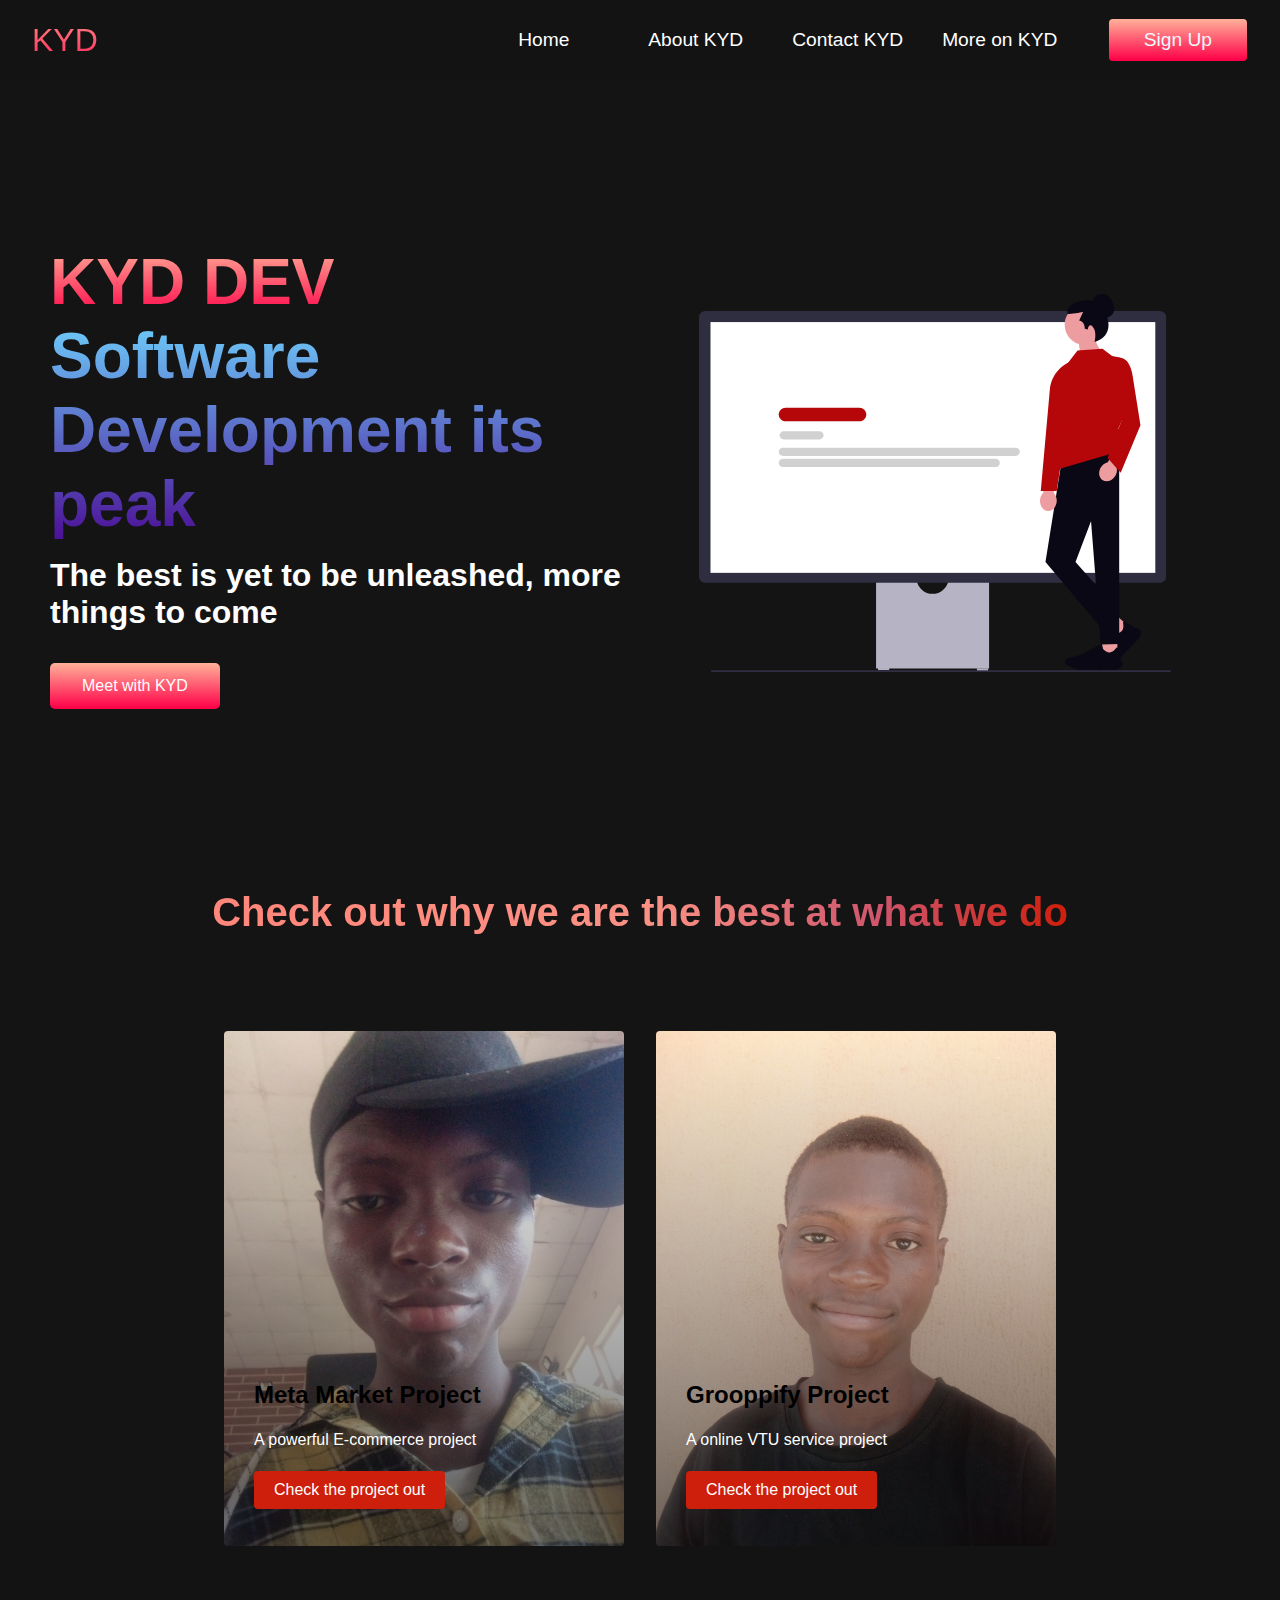
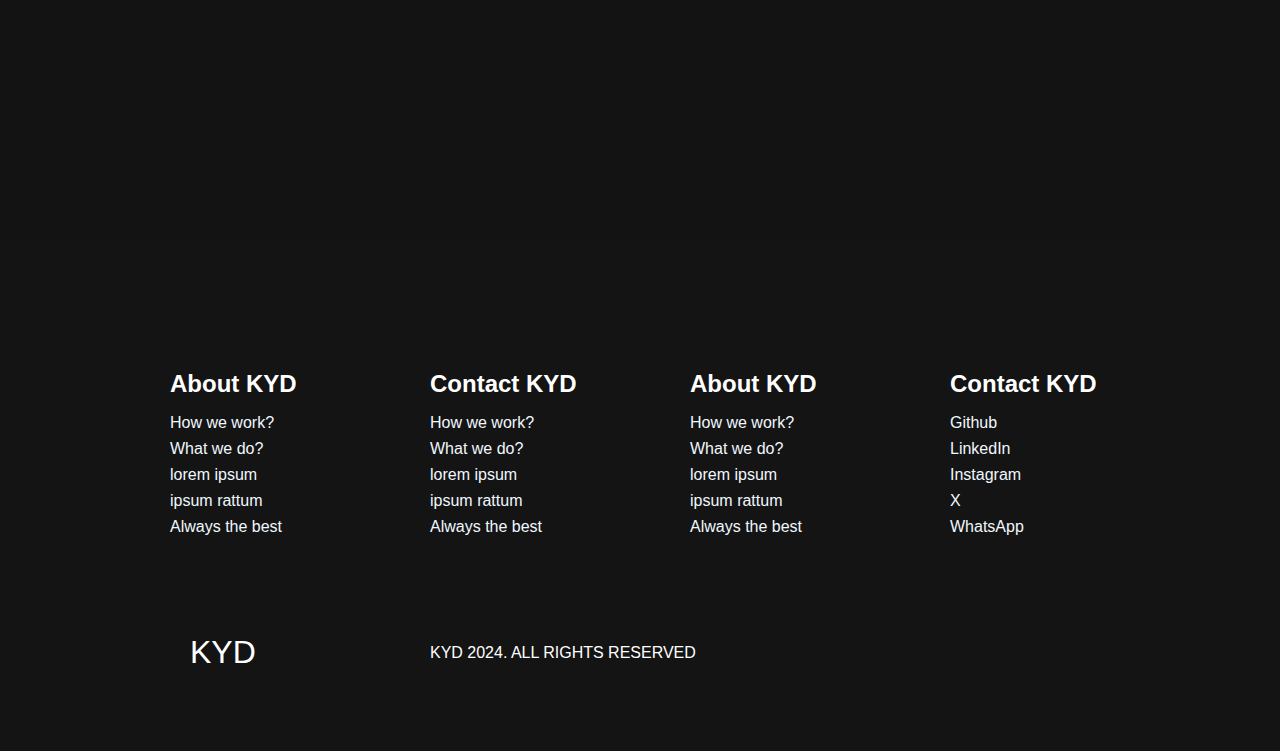
<file: index.html>
<!DOCTYPE html>
<html lang="en">
<head>
    <meta charset="UTF-8">
    <meta name="viewport" content="width=device-width, initial-scale=1.0">
    <title>KYD site</title>
    <link rel="stylesheet" href="https://fonts.googleapis.com/css2?family=Material+Symbols+Outlined:opsz,wght,FILL,GRAD@24,400,0,0&icon_names=menu" />
    <link rel="stylesheet" href="https://fonts.googleapis.com/css2?family=Material+Symbols+Outlined:opsz,wght,FILL,GRAD@24,400,0,0&icon_names=diamond" />
    <link rel="stylesheet" href="style.css">
</head>
<body>
    <!-- navbar section -->
    <nav class="navbar">
        <div class="navbar__container">
            <a href="/" class="" id="navbar__logo">KYD</a>
            <div class="navbar__toggle" id="mobile-menu">
                <span class="bar"></span>
                <span class="bar"></span>
                <span class="bar"></span>
            </div>
            <ul class="navbar__menu">
                <li class="navbar__item">
                    <a href="/" class="navbar__links">
                        Home
                    </a>
                </li>
                <li class="navbar__item">
                    <a href="/tech.html" class="navbar__links">
                        About KYD
                    </a>
                </li>
                <li class="navbar__item">
                    <a href="/" class="navbar__links">
                        Contact KYD
                    </a>
                </li>
                <li class="navbar__item">
                    <a href="/test.html" class="navbar__links">
                        More on KYD
                    </a>
                </li>
                <li class="navbar__btn">
                    <a href="/" class="button">
                        Sign Up
                    </a>
                </li>
            </ul>        
        </div>
    </nav>
<!-- hero section -->
 <div class="main">
    <div class="main__container">
        <div class="main__content">
            <h1>KYD DEV</h1>
            <h2>Software Development its peak</h2>
            <p> The best is yet to be unleashed, more things to come</p>
            <button class="main__btn">
                <a href="/"> Meet with KYD</a>
            </button>
        </div>
        <div class="main__img--container">
            <img src="images/pic1.svg" alt="kyd-dev-image" id="main__img">
        </div>
    </div>
 </div>
 <!-- services section -->
<div class="services">
    <h1> Check out why we are the best at what we do</h1>
    <div class="services__container">
        <div class="services__card">
            <h2> Meta Market Project </h2>
            <p> A powerful E-commerce project</p>
            <button>Check the project out</button>  
        </div>
        <div class="services__card">
            <h2> Grooppify Project </h2>
            <p> A online VTU service project</p>
            <button>Check the project out</button>  
        </div>
    </div>    
</div>

<!-- Footer section -->
 <div class="footer__container">
    <div class="footer__links">
        <div class="footer__link--wrapper">
            <div class="footer__link--items">
                <h2>About KYD</h2>
                <a href="/">How we work?</a>
                <a href="/">What we do?</a>
                <a href="/">lorem ipsum</a>
                <a href="/">ipsum rattum</a>
                <a href="/">Always the best</a>
            </div>
            <div class="footer__link--items">
                <h2>Contact KYD</h2>
                <a href="/">How we work?</a>
                <a href="/">What we do?</a>
                <a href="/">lorem ipsum</a>
                <a href="/">ipsum rattum</a>
                <a href="/">Always the best</a>
            </div>
        </div>
         <div class="footer__link--wrapper">
            <div class="footer__link--items">
                <h2>About KYD</h2>
                <a href="/">How we work?</a>
                <a href="/">What we do?</a>
                <a href="/">lorem ipsum</a>
                <a href="/">ipsum rattum</a>
                <a href="/">Always the best</a>
            </div>
            <div class="footer__link--items">
                <h2>Contact KYD</h2>
                <a href="https://github.com/kydallaboutlearning">Github</a>
                <a href="/">LinkedIn</a>
                <a href="/">Instagram</a>
                <a href="X.com/k_y_d_a_a_l/">X</a>
                <a href="tel:+2349063069121">WhatsApp</a>
            </div>
        </div>
    </div>
    <div class="social__media">
        <div class="social__media--wrap">
            <div class="footer__logo">
                <a href="/" id="footer__logo"><i class="fas faa-gem"></i>KYD</a>
            </div>
            <p class="website__rights">KYD 2024. ALL RIGHTS RESERVED</p>
            <div class="social__icons">
                <a href="/" class="social__icon--link" target="_blank">
                    <i class="fab fa-facebook"></i>
                </a>
                <a href="/" class="social__icon--link" target="_blank">
                </a>
                    <i class="fab fa-instagram"></i>
                </a>
                <a href="/" class="social__icon--link" target="_blank">
                    <i class="fab fa-linkedIn"></i>
                </a>
                <a href="/" class="social__icon--link" target="_blank">
                <i class="fab fa-Github"></i>
                </a>
                <a href="/" class="social__icon--link" target="_blank">
                    <i class="fab fa-twitter"></i>
                </a>
            </div>
        </div>
    </div>
 </div>
 <script src="site.js"></script>
    </body>
</html>
</file>
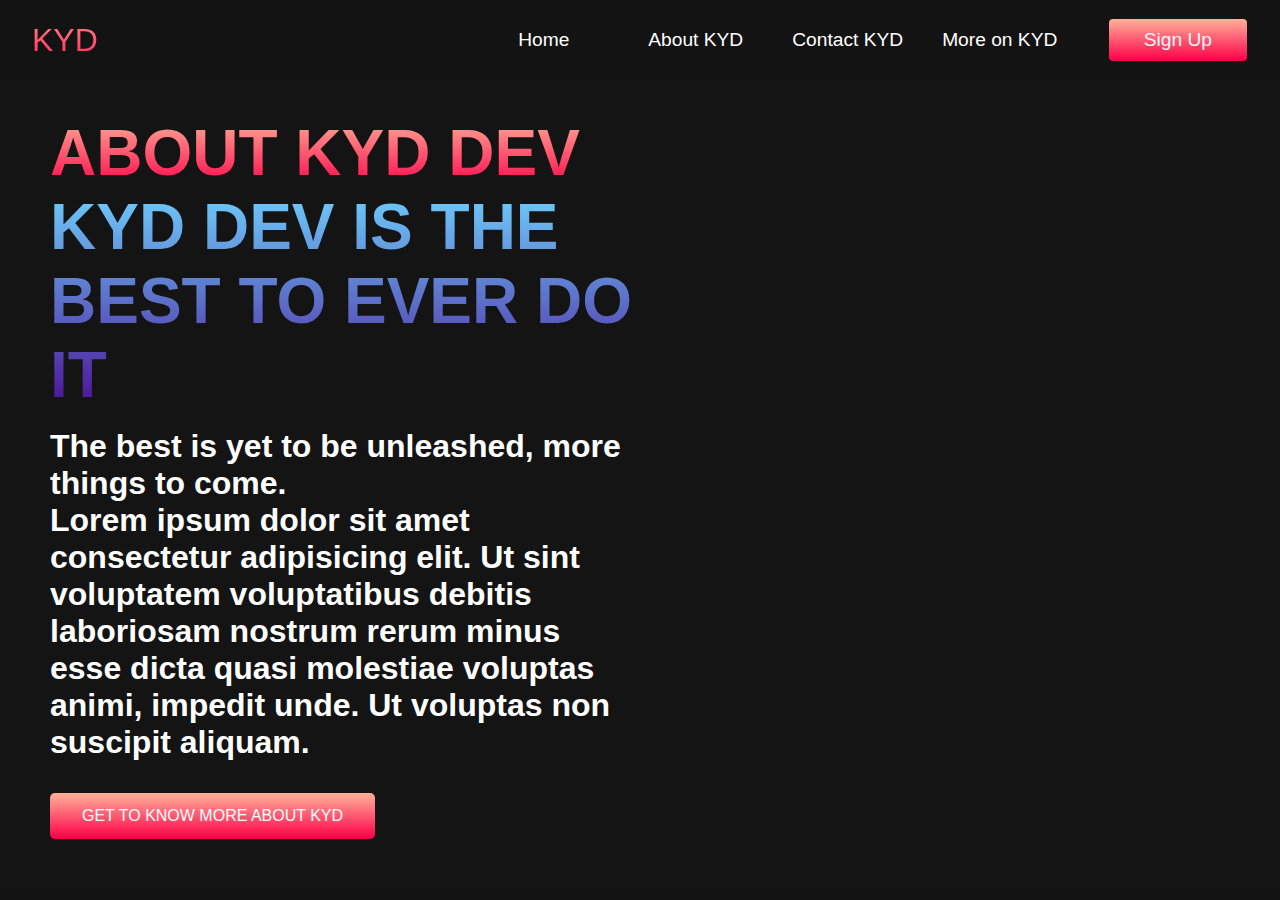
<file: tech.html>
<!DOCTYPE html>
<html lang="en">
<head>
    <meta charset="UTF-8">
    <meta name="viewport" content="width=device-width, initial-scale=1.0">
    <title>About KYD</title>
    <link rel="stylesheet" href="style.css">
</head>
<body>
    <body>
        <!-- navbar section -->
        <nav class="navbar">
            <div class="navbar__container">
                <a href="/" class="" id="navbar__logo">KYD</a>
                <div class="navbar__toggle" id="mobile-menu">
                    <span class="bar"></span>
                    <span class="bar"></span>
                    <span class="bar"></span>
                </div>
                <ul class="navbar__menu">
                    <li class="navbar__item">
                        <a href="/" class="navbar__links">
                            Home
                        </a>
                    </li>
                    <li class="navbar__item">
                        <a href="/tech.html" class="navbar__links">
                            About KYD
                        </a>
                    </li>
                    <li class="navbar__item">
                        <a href="/" class="navbar__links">
                            Contact KYD
                        </a>
                    </li>
                    <li class="navbar__item">
                        <a href="/test.html" class="navbar__links">
                            More on KYD
                        </a>
                    </li>
                    <li class="navbar__btn">
                        <a href="/" class="button">
                            Sign Up
                        </a>
                    </li>
                </ul>        
            </div>
        </nav>
    <!-- hero section -->
     <div class="main">
        <div class="main__container">
            <div class="main__content">
                <h1>    ABOUT  KYD DEV</h1>
                <h2>KYD DEV IS THE BEST TO EVER DO IT</h2>
                <p> The best is yet to be unleashed, more things to come. <br>Lorem ipsum dolor sit amet consectetur adipisicing elit. Ut sint voluptatem voluptatibus debitis laboriosam nostrum rerum minus esse dicta quasi molestiae voluptas animi, impedit unde. Ut voluptas non suscipit aliquam.</p>
                <button class="main__btn">
                    <a href="/"> GET TO KNOW MORE ABOUT KYD</a>
                </button>
            </div>
        </div>
     </div>
</body>
<script src="site.js"></script>
</html>
</file>
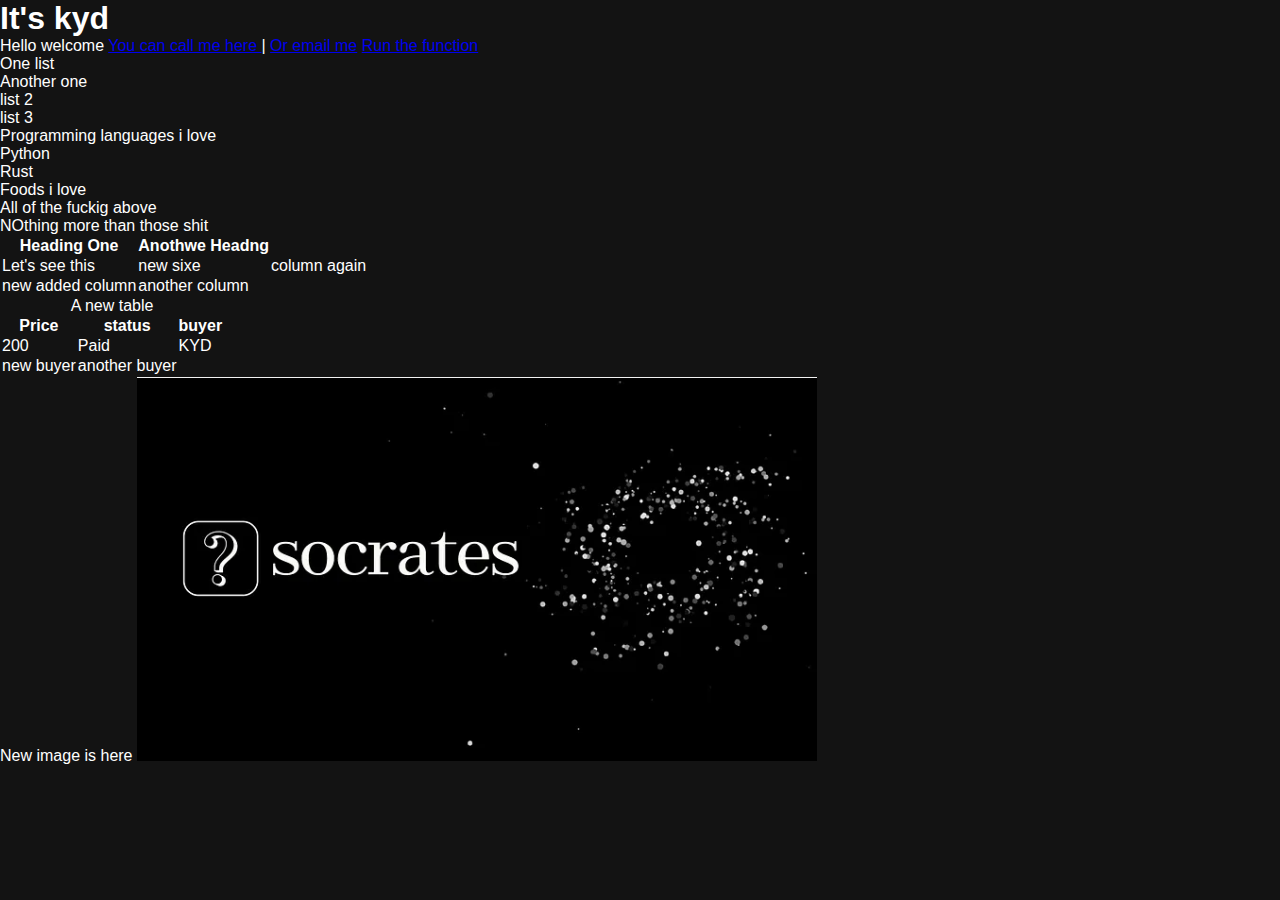
<file: test.html>
<!doctype html>
<html>
    <head>
        <title>KYD LEARNING HTML</title>
        <style>@import url('style.css');</style>
    </head>
    <body bgcolor="#12122" face="courier" basefont size="45" text="white" >
        <h1 name="#header1">It's kyd </h1>
        <p text-align="center"> Hello welcome
        <a href="tel:+2349050685627">You can call me here </a>| 
        <a href="mailto:kydallaboulearning@gmail.com">Or email me</a>
        <!-- If you want to add javascript code  ensure you add retur false to prevent code from scrolling unneccesarily to the top also it's not a good practice to run inline java scripts code-->
         <a href="#" onclick="new_function(); return false;"> Run the function</a>

         <!-- creating a list -->
         <div class="table_one">
            <ul>
                <li>One list</li>
                    <ul>
                        <li> Another one</li>
                    </ul>
                <li>list 2</li>
                    <ul>
                        <li>list 3</li>
                    </ul>
            </ul>
        </div>
        <div>
            <dl>
                <dt>Programming languages i love </dt>
                    <dd>Python</dd>
                    <dd>Rust</dd>
                <dt>Foods i love</dt>
                    <dd>All of the fuckig above</dd>
                    <dd>NOthing more than those shit</dd>
            </dl>
        </div>
        <!-- adding a table -->
        <table>
            <tr>
                <th>Heading One</th>
                <th>Anothwe Headng</th>
            </tr>
            <tr>
                <td>Let's see this</td>
                <td>new sixe</td>
                <td>column again</td>
            </tr>
            <tr>
                <td>new added column</td>
                <td> another column</td>
            </tr>
        </table>

        <!-- adding additional table -->
    </p>
    <table>
        <caption> A new table</caption>
            <thead> 
                <tr>
                    <th scope="row">Price</th>
                    <th>status</th>
                    <th>buyer</th>
                </tr>
            </thead>
            <tbody>
                <tr>
                    <td>200</td>
                    <td>Paid</td>
                    <td>KYD</td>
                </tr>
            </tbody>

            <tfoot>
                <tr>
                    <td>
                        new buyer
                    </td> 
                    <td>
                        another buyer
                    </td>
                </tr>
            </tfoot>
    </table>

    <p> New image is here <img src="socrates.png" alt="socrates-image"></p>
    <script src="site.js"></script>
    <!-- while to load asynchronously -->
     <script src="site.js" async></script>
    </body>
</html>
</file>
<file: style.css>
*{
    box-sizing: border-box;
    margin: 0;
    padding: 0;
    font-family: "kumph Sans", sans-serif;
    
}



body{
    background:  #131313;
    width: 100%;
    max-width: 1300px;
}
.navbar{
    background:  #131313;
    height: 80px;
    justify-content: center;
    align-items: center;
    font-size: 1.2rem;
    position: sticky;
    z-index: 999;
}

.navbar__container{
    display:flex;
    justify-content: space-between;
    height: 80px;
    z-index: 1;
    width: 100%;
    max-width: 1300px;
    margin: 0 auto;
    padding: 0, 50px;
}

#navbar__logo{
    background-color: #cd1f0c;
    background-image: linear-gradient(to top, rgb(255, 0, 72) 1%, #ffb199 100%);
    background-size: 100%;
    -webkit-background-clip: text;
    -moz-background-clip: text;
    -webkit-text-fill-color: transparent;
    -moz-text-fill-color: transparent;
    display: flex;
    align-items: center;
    cursor: pointer;
    text-decoration: none;
    font-size: 2rem;
    margin-left: 2rem;
}

#navbar__logo:hover{
    
    background-color: #740bf45a;
    background-image: linear-gradient(to top, #740bf45a 1%, #f79b86 100%);
    transition: all 0.5s ease-in-out;

}


.fe-gem{
    margin-right: 0.5rem;
}

.navbar__menu{
    display: flex;
    align-items: center;
    list-style: none;
    text-align: center;
}



.navbar__item{
    height: 80px;
    width: 10.5rem;
}

.navbar__links{
    color: #fff;
    display: flex;
    align-items: center;
    justify-content: center;
    text-decoration: none;
    padding: 0 1rem; 
    height: 100%;
    width: 9.5rem;

}

.navbar__links:hover{
    color: #740bf45a;
    background-image: linear-gradient(to top, #740bf45a 1%, #f79b86 100%);
    transition: all 0.5s ease-in-out;
    -webkit-background-clip: text;
    -moz-background-clip: text;
}

.navbar__btn{  
    display: flex;
    justify-content: center;
    align-items: center;
    padding: 0 1rem;
    width: 100%;
}

.button{
    display: flex;
    justify-content: center;
    align-items: center;
    text-decoration: none;
    padding: 10px 20px;
    height: 80%;
    width: 80%;
    border: none;
    outline: none;
    border-radius: 4px;
    background-color: #cd1f0c;
    background-image: linear-gradient(to top, rgb(255, 0, 72) 1%, #ffb199 100%);
    color: aliceblue;
}

.button:hover{
    background: #740bf45a;
    background-image: linear-gradient(to top, #740bf45a 1%, #f79b86 100%);
    transition: all 0.5s ease  ;
}



@media screen and (max-width: 960px) {
     .navbar__container{
        display: flex;
        justify-content:  space-between;
        height: 80px;
        z-index: 1;
        max-width: 1300px;
        padding: 0;
     }

     .navbar__menu {
        display: grid;
        grid-template-columns: auto;
        margin: 0;  
        width: 100%;
        position: absolute;
        top: -1000px;
        opacity: 0 ;
        transition: all 0.5s ease;
        height: 80vh;
        background: #131313;
        z-index: -1 ;

     }

     .navbar__menu.active {
        background: #131313;
        top: 100%; 
        opacity: 1;
        transition: all 0.5s ease;
        z-index: 99;
        height: 80vh;
        font-size: 1.6rem  ;
     }

     #navbar__logo{
        padding-left: 25px;
        margin-left: 0;
     }

     .navbar__toggle .bar{
        width: 28px;
        height: 4px;
        margin: 5px auto;
        transition: all 0.3s ease-in-out;
        background: #fff;

     }

     .navbar__item{
        width: 100%;
     }

     .navbar__links{
        text-align: center;
        padding: 2rem;
        width: 100%; 
        display: table; 
     }

     #mobile-menu {
        position: absolute;
        top: 20%;
        right: 5%;
        transform: translate(5%, 20%);
     }

     .navbar__btn {
        padding-bottom: 2rem;
     }
 
     .button {
        display: flex ;
        justify-content: center;
        align-items: center;
        width: 80%;
        height: 70px;
        margin: 0;
     }
  
     .navbar__toggle .bar{
        display: block;
        cursor: pointer;
     }

     #mobile-menu.is-active .bar:nth-child(2) {
        opacity: 0;
     }

     #mobile-menu.is-active .bar:nth-child(1) {
        transform: translateY(8px) rotate(45deg);
     }
     
     
     #mobile-menu.is-active .bar:nth-child(3) {
        transform: translateY(-8px) rotate(-45deg);
     }
}  



/* Hero section styling */
.main {
    background-color: #141414;

}

.main__container {
    
    display: grid;
    grid-template-columns: 1fr 1fr;
    align-items: center;
    justify-self: center;
    margin: 0 auto;
    height: 90vh;
    background-color: #141414;
    z-index: 1;
    width: 100%;
    max-width: 1300px; 
    padding: 0 50px;
      
}




.main__content h1 {
    font-size: 4rem;
    background-color: #cd1f0c;
    background-image: linear-gradient(to top, rgb(255, 0, 72) 1%, #ffb199 100%);
    background-size: 100%;
    -webkit-background-clip: text;
    -moz-background-clip: text;
    -webkit-text-fill-color: transparent;
    -moz-text-fil-color: transparent;

}


.main__content h2 {
    font-size: 4rem;
    background: #740bf45a;
    background-image: linear-gradient(to top, #740bf45a 0%, #6ecffc 100%);
    background-size: 100%;
    -webkit-background-clip: text;
    -moz-background-clip: text;
    -webkit-text-fill-color: transparent;
    -moz-text-fil-color: transparent;

}

.main__content p {
    margin-top: 1rem;
    font-size: 2rem;
    font-weight: 700;
    color: #fff;
}

.main__btn {
    font-size: 1rem;
    background-image: linear-gradient(to top, rgb(255, 0, 72) 1%, #ffb199 100%);
    padding: 14px 32px;
    border: none;
    border-radius: 5px;
    color: #fff;
    margin-top: 2rem;
    margin-bottom: 1rem;
    cursor: pointer;
    position: relative;
    transition: all 0.35s;
    outline: none;
    top: 0;
}

.main__btn a {
    position: relative;
    z-index: 2;
    color: #fff;
    text-decoration: none;
}

.main__btn:after {
    position: absolute;
    content: "";
    top: 0;
    left: 0;
    width: 0 ;
    height: 100%;
    background-image: linear-gradient(to top, #410462 100%, #ffb199 15%);
    transition: all 0.35s;
    border-radius: 5px;
}

.main__btn:hover{
    color: #fff;
}

.main__btn:hover:after{
    width: 100%;
}


.main__img--container {
    text-align: center;
    
}
   


#main__img {
    height: 80%;
    width: 80%;
}
.main__img--container:hover{
    transform: scale(0.925); 
}



/* Hero section mobile resposivenes for medium sized screens */
@media screen and (max-width: 768px) {
    .main__container{
       display: grid;
       grid-template-columns: auto;
       align-items: center;
       justify-self: center;
       width: 100%;
       margin: 0 auto;
       height: 80vh;
    }

    .main__content{
        text-align: center;
        margin-bottom: 4rem;
      
    }

    .main__content h1{
        font-size: 3rem;
        margin-top: 2rem;
    }

    .main__content h2 {
        font-size: 3rem;
    }

    .main__content p{
        margin-top: 1rem;
        font-size: 1.5rem;

    }

}

/* Hero section mobile resposivenes */
@media screen and (max-width: 480px) {
   
    .main__content h1{
        font-size: 2rem;
        margin-top: 3rem;
    }

    .main__content h2 {
        font-size: 2rem;
    }

    .main__content p{
        margin-top: 1rem;
        font-size: 1.5rem;

    .main__btn{
        padding: 12px 36px;
        margin: 2.5rem 0;
    }

    }
}


/* Services section styling */
.services {
    background: #141414;
    display: flex;
    flex-direction: column;
    align-items: center;
    height: 70vh;
    margin-bottom: 20rem;
}

.services h1{
    background-color: #cd1f0c;
    background-image: linear-gradient(to right ,
    #ff8177 0%,
    #ff867a 0%,
    #ff8c7f 25%,
    #f99185 52%,
    #cf556c 78%,
    #cd1f0c 100%
    );
    background-size: 100%;
    margin-bottom: 5rem;
    font-size: 2.5rem;
    -webkit-background-clip: text;
    -moz-background-clip: text;
    -webkit-text-fill-color: transparent;
    -moz-text-fil-color: transparent;
}

.services__container {
    display: flex;
    justify-content: center;
    flex-wrap: wrap;
}

.services__card{
    margin: 1rem;
    height: 515px;
    width: 400px;
    border-radius: 4px;
    background-image: linear-gradient(
        to bottom,
        rgba(0,0,0,0) 0%,
        rgba(17,17,17,0.6) 100%),
        url('/images/img2.jpg');
    background-size: cover;
    position: relative;
    
}


.services__card:nth-child(2) {
    background-image: linear-gradient(
        to bottom,
        rgba(0,0,0,0) 0%,
        rgba(17,17,17,0.6) 100%),
        url('/images/img3.jpg');
}


.services h2{
    position: absolute;
    top: 350px;
    left: 30px;
}

.services__card p {
    position: absolute;
    top: 400px;
    left:  30px;
    color: #fff;
}

.services__card button {
    color: #fff;
    padding: 10px 20px;
    border: none;
    outline: none;
    border-radius: 4px;
    background: #cd1f0c;
    position: absolute;
    top: 440px;
    left: 30px;
    font-size: 1rem;
    cursor: pointer;
}

.services__card:hover {
    transform: scale(1.075)  ;
    transition: 0.2s ease-in;
    cursor: pointer;
}

/* Adding hover styling to the button */
.services__card button:hover{
    background: #740bf45a;
    background-image: linear-gradient(to top, #740bf45a 0%, #6ecffc 100%);
}

@media screen and (max-width:960px ) {
    .services{
        height: 1400px;
        margin-bottom: 0;
        
    }

    .services h1{
        font-size: 2rem;
        margin-top: 12rem;
    }
}


@media screen and (max-width:480px ) {
    .services{
        height: 1400px;
        margin-bottom: 0;
        
    }

    .services h1{
        font-size: 2rem;
        width: 75%;
        text-align: center;
    }

    .services__card{
        width: 300px;
    }
}


/* Footer styling */
.footer__container{
    background-color:#141414;
    padding: 5rem 0;
    display: flex;
    flex-direction: column;
    justify-content: center;
    align-items: center;
}

#footer__logo {
    color: #fff;
    display: flex;
    align-items: center;
    cursor: pointer;
    text-decoration: none;
    font-size: 2rem;
}



.footer__links{
    width: 100%;
    max-width: 1000px;
    display: flex;
    justify-content: center;
}

.footer__link--wrapper{
    display: flex;
}


.footer__link--items {
    display: flex;
    flex-direction: column;
    align-items: flex-start;
    margin: 50px;
    text-align: left;
    width: 160px;
    box-sizing: border-box;
}


.footer__link--items h2 {
    margin-bottom: 16px;
    
}


.footer__link--items > h2{
    color: #fff;
}

.footer__link--items a{
    color: aliceblue;
    text-decoration: none;
    margin-bottom: 0.5rem;

}

.social__icon--link {
color: aliceblue;
width: 100%;
}


.social__media{
    max-width: 1000px;
    width: 100%;

}

.social__media--wrap{
    display: flex;
    justify-content: space-between;
    align-items: center;
    width: 90%;
    max-width: 1000px;
    margin: 40px auto 0 auto;
}

.social__icons {
    display: flex;
    justify-content: space-between;
    align-items: center;
    width: 240px;

}

.social__logo{
    color: #fff;
    justify-self: flex-start;
    margin-left: 20px;
    cursor: pointer;
    text-decoration: none;
    font-size: 2rem;
    display: flex;
    align-items: center;
    margin-bottom: 16px;

}

.website__rights{
    color: #fff;
    padding-left: 20px;
}




/* Adding responsiveness for medium sized screen on the footer */
@media screen and (max-width: 820px) {
    .footer__links {
        padding-top: 2rem;
    }

    #footer__logo{
        margin-bottom: 2rem;
    }

    .website__rights{
        margin-bottom: 2rem;
    }

    .footer__link--wrapper{
        flex-direction: column;
    }

    .social__media--wrap{
        flex-direction: column;
    }
}


@media screen and (max-width: 480px)  {
    .footer__link--items{
        margin: 0;
        padding: 10px;
        width: 100%;
    }
}
</file>
